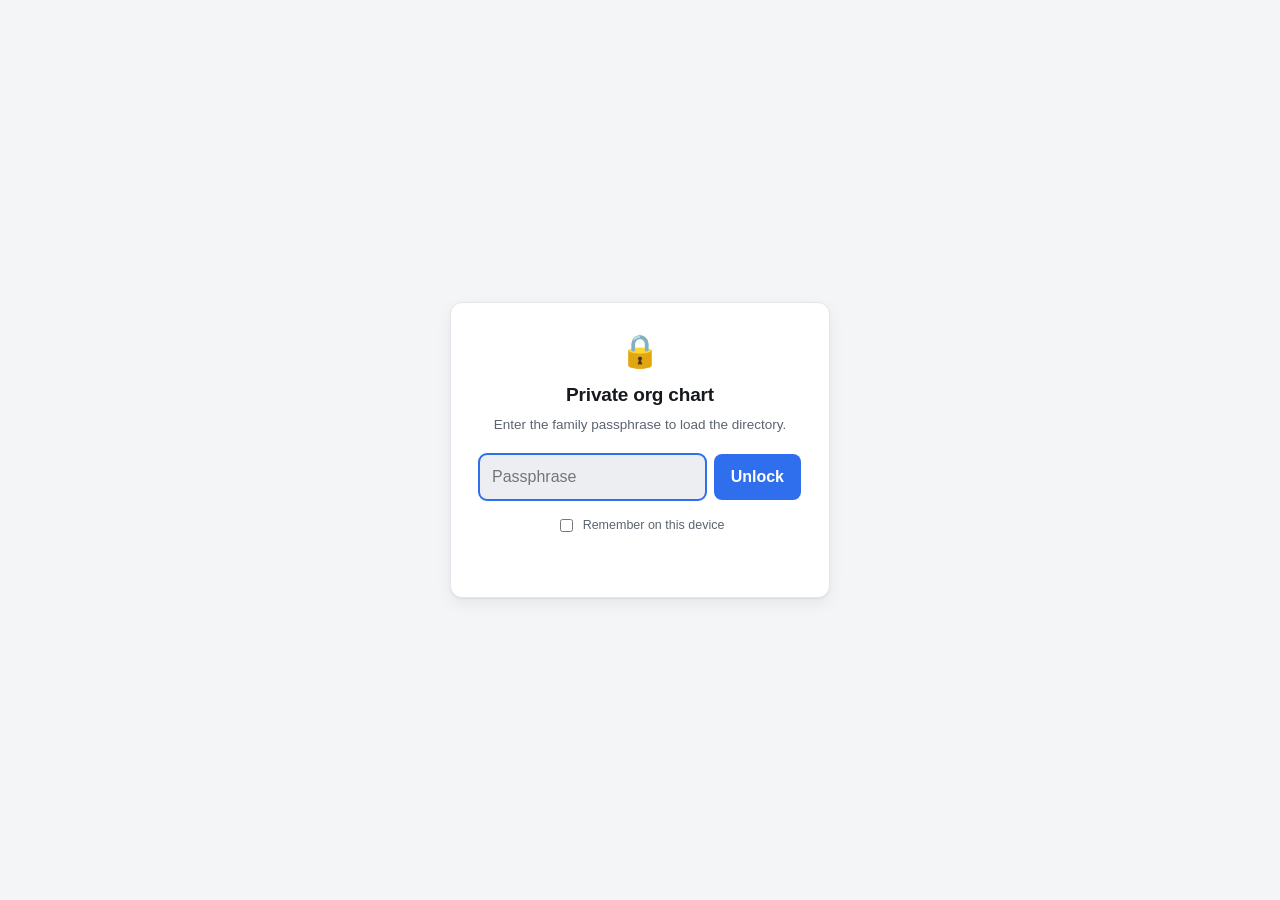
<file: index.html>
<!DOCTYPE html>
<html lang="en">
<head>
<meta charset="utf-8">
<meta name="viewport" content="width=device-width, initial-scale=1">
<meta name="robots" content="noindex, nofollow, noarchive">
<meta name="referrer" content="no-referrer">
<title>Org Chart</title>
<link rel="icon" href="data:image/svg+xml,<svg xmlns='http://www.w3.org/2000/svg' viewBox='0 0 100 100'><text y='.9em' font-size='90'>&#127968;</text></svg>">
<!-- Bump ?v= whenever app.js or styles.css changes, so browsers never pair this
     page with a stale cached copy of the code (GitHub Pages caches for 10 minutes). -->
<link rel="stylesheet" href="styles.css?v=3">
</head>
<body>

<div id="lock">
  <form class="lock-card" id="lock-form" autocomplete="off">
    <div class="lock-badge">&#128274;</div>
    <h1>Private org chart</h1>
    <p>Enter the family passphrase to load the directory.</p>
    <div class="lock-row">
      <input id="passphrase" type="password" placeholder="Passphrase" autocomplete="current-password" autofocus>
      <button class="btn" id="unlock" type="submit">Unlock</button>
    </div>
    <label class="lock-remember">
      <input type="checkbox" id="remember"> Remember on this device
    </label>
    <div id="lock-error" role="alert"></div>
  </form>
</div>

<div id="app" hidden>
  <header class="top">
    <div class="top-inner">
      <div class="title-row">
        <h1 class="org-title" id="org-title">Org Chart</h1>
        <span class="org-sub" id="org-sub"></span>
      </div>
      <ul class="stats">
        <li><span class="stat-label">Headcount</span><span class="stat-value" id="s-count">&mdash;</span></li>
        <li><span class="stat-label">Departments</span><span class="stat-value" id="s-depts">&mdash;</span></li>
        <li><span class="stat-label">Combined age</span><span class="stat-value" id="s-total">&mdash;</span></li>
        <li><span class="stat-label">Average age</span><span class="stat-value" id="s-avg">&mdash;</span></li>
        <li><span class="stat-label">Next birthday</span><span class="stat-value" id="s-next">&mdash;</span></li>
      </ul>
      <div class="toolbar">
        <input id="search" type="search" placeholder="Search name, role, or department" autocomplete="off">
        <button class="ghost" id="toggle-all" type="button">Collapse all</button>
        <button class="ghost" id="toggle-precision" type="button" aria-pressed="true">Seconds: on</button>
      </div>
    </div>
  </header>

  <main id="chart"></main>

  <footer class="legal">
    <span id="clock"></span>
    <span>Decrypted in your browser &mdash; nothing is sent anywhere.</span>
    <button type="button" id="lock-again">Lock</button>
  </footer>
</div>

<script src="app.js?v=3"></script>
</body>
</html>
</file>
<file: styles.css>
:root {
  --bg: #f4f5f7;
  --bg-elev: #ffffff;
  --bg-sunk: #eceef1;
  --text: #16191d;
  --text-dim: #5c6470;
  --text-faint: #8b94a1;
  --line: #cfd4dc;
  --line-soft: #e3e6eb;
  --accent: #2f6fed;
  --accent-soft: #e6eefc;
  --gold: #b6852a;
  --shadow: 0 1px 2px rgba(16, 24, 40, .06), 0 6px 16px rgba(16, 24, 40, .06);
  --radius: 12px;
  --mono: ui-monospace, SFMono-Regular, "SF Mono", Menlo, Consolas, monospace;
  --sans: -apple-system, BlinkMacSystemFont, "Segoe UI", Inter, Roboto, Helvetica, Arial, sans-serif;
}
@media (prefers-color-scheme: dark) {
  :root {
    --bg: #0e1116;
    --bg-elev: #171b22;
    --bg-sunk: #12161c;
    --text: #e8eaee;
    --text-dim: #9aa3b0;
    --text-faint: #6b7482;
    --line: #2c333d;
    --line-soft: #232932;
    --accent: #6f9dff;
    --accent-soft: #1b2740;
    --gold: #d9a441;
    --shadow: 0 1px 2px rgba(0, 0, 0, .4), 0 8px 24px rgba(0, 0, 0, .3);
  }
}

* { box-sizing: border-box; }
html, body { margin: 0; padding: 0; }
body {
  background: var(--bg);
  color: var(--text);
  font-family: var(--sans);
  -webkit-font-smoothing: antialiased;
  line-height: 1.45;
}
button, input { font: inherit; color: inherit; }

/* ---------- Lock screen ---------- */
#lock {
  position: fixed;
  inset: 0;
  display: grid;
  place-items: center;
  background: var(--bg);
  z-index: 50;
  padding: 24px;
}
.lock-card {
  width: 100%;
  max-width: 380px;
  background: var(--bg-elev);
  border: 1px solid var(--line-soft);
  border-radius: var(--radius);
  box-shadow: var(--shadow);
  padding: 32px 28px;
  text-align: center;
}
.lock-badge { font-size: 32px; line-height: 1; }
.lock-card h1 { font-size: 19px; margin: 14px 0 6px; letter-spacing: -.01em; }
.lock-card p { margin: 0 0 20px; color: var(--text-dim); font-size: 13.5px; }
.lock-row { display: flex; gap: 8px; }
#passphrase {
  flex: 1;
  min-width: 0;
  padding: 10px 12px;
  border: 1px solid var(--line);
  border-radius: 8px;
  background: var(--bg-sunk);
}
#passphrase:focus { outline: 2px solid var(--accent); outline-offset: -1px; }
.btn {
  border: 1px solid transparent;
  background: var(--accent);
  color: #fff;
  padding: 10px 16px;
  border-radius: 8px;
  cursor: pointer;
  font-weight: 550;
}
.btn:hover { filter: brightness(1.08); }
.btn:disabled { opacity: .6; cursor: progress; }
.lock-remember {
  display: flex;
  align-items: center;
  justify-content: center;
  gap: 7px;
  margin-top: 16px;
  color: var(--text-dim);
  font-size: 12.5px;
  cursor: pointer;
}
#lock-error { color: #e5534b; font-size: 13px; min-height: 18px; margin-top: 12px; }

/* ---------- Header ---------- */
#app[hidden] { display: none; }
header.top {
  border-bottom: 1px solid var(--line-soft);
  background: var(--bg-elev);
  padding: 20px 24px 0;
}
.top-inner { max-width: 1400px; margin: 0 auto; }
.title-row { display: flex; align-items: baseline; gap: 12px; flex-wrap: wrap; }
h1.org-title { font-size: 22px; margin: 0; letter-spacing: -.02em; }
.org-sub { color: var(--text-dim); font-size: 13.5px; }
.stats {
  display: flex;
  gap: 26px;
  flex-wrap: wrap;
  margin: 16px 0 0;
  padding: 0 0 16px;
  list-style: none;
}
.stats li { display: flex; flex-direction: column; gap: 1px; }
.stat-label {
  font-size: 10.5px;
  text-transform: uppercase;
  letter-spacing: .07em;
  color: var(--text-faint);
}
.stat-value { font-size: 14px; font-weight: 600; }
.stat-value small { font-weight: 400; color: var(--text-dim); font-size: 12.5px; }
.toolbar {
  display: flex;
  gap: 10px;
  align-items: center;
  padding: 0 0 16px;
  flex-wrap: wrap;
}
#search {
  flex: 1;
  min-width: 180px;
  max-width: 320px;
  padding: 7px 11px;
  border: 1px solid var(--line);
  border-radius: 8px;
  background: var(--bg-sunk);
}
#search:focus { outline: 2px solid var(--accent); outline-offset: -1px; }
.ghost {
  background: transparent;
  border: 1px solid var(--line);
  color: var(--text-dim);
  padding: 7px 12px;
  border-radius: 8px;
  cursor: pointer;
  font-size: 13px;
}
.ghost:hover { color: var(--text); border-color: var(--text-faint); }
.ghost[aria-pressed="true"] {
  background: var(--accent-soft);
  border-color: var(--accent);
  color: var(--accent);
}

/* ---------- Departments ---------- */
main { max-width: 1400px; margin: 0 auto; padding: 24px; display: grid; gap: 22px; }
.dept {
  background: var(--bg-elev);
  border: 1px solid var(--line-soft);
  border-radius: var(--radius);
  box-shadow: var(--shadow);
  overflow: hidden;
}
.dept-head {
  display: flex;
  align-items: center;
  gap: 12px;
  padding: 14px 18px;
  border-bottom: 1px solid var(--line-soft);
  background: var(--bg-sunk);
  cursor: pointer;
  user-select: none;
}
.dept-caret {
  color: var(--text-faint);
  transition: transform .15s ease;
  font-size: 11px;
  width: 12px;
}
.dept[data-collapsed="true"] .dept-caret { transform: rotate(-90deg); }
.dept[data-collapsed="true"] .tree-wrap { display: none; }
.dept-name { font-size: 15px; font-weight: 620; letter-spacing: -.01em; }
.dept-tagline { color: var(--text-faint); font-size: 12.5px; }
.dept-count {
  margin-left: auto;
  font-size: 11.5px;
  color: var(--text-dim);
  background: var(--bg-elev);
  border: 1px solid var(--line-soft);
  padding: 2px 9px;
  border-radius: 20px;
  white-space: nowrap;
}
.tree-wrap { overflow-x: auto; padding: 26px 18px 30px; }

/* ---------- Tree ---------- */
.tree ul {
  display: flex;
  justify-content: center;
  padding: 22px 0 0;
  margin: 0;
  position: relative;
  list-style: none;
}
.tree > ul { padding-top: 0; }
.tree li {
  position: relative;
  padding: 22px 10px 0;
  text-align: center;
  list-style: none;
}
.tree > ul > li { padding-top: 0; }
.tree li::before, .tree li::after {
  content: '';
  position: absolute;
  top: 0;
  right: 50%;
  border-top: 1.5px solid var(--line);
  width: 50%;
  height: 22px;
}
.tree li::after { right: auto; left: 50%; border-left: 1.5px solid var(--line); }
.tree li:only-child::after, .tree li:only-child::before { display: none; }
.tree li:only-child { padding-top: 22px; }
.tree > ul > li:only-child { padding-top: 0; }
.tree li:first-child::before, .tree li:last-child::after { border: 0 none; }
.tree li:last-child::before { border-right: 1.5px solid var(--line); border-radius: 0 6px 0 0; }
.tree li:first-child::after { border-radius: 6px 0 0 0; }
.tree ul ul::before {
  content: '';
  position: absolute;
  top: 0;
  left: 50%;
  border-left: 1.5px solid var(--line);
  width: 0;
  height: 22px;
}
.tree > ul > li > ul::before { top: 0; }

/* ---------- Person card ---------- */
.card {
  display: inline-flex;
  flex-direction: column;
  align-items: center;
  gap: 2px;
  width: 210px;
  padding: 14px 12px 12px;
  border: 1px solid var(--line-soft);
  border-radius: 10px;
  background: var(--bg-elev);
  box-shadow: var(--shadow);
  position: relative;
  transition: opacity .15s ease, border-color .15s ease, transform .15s ease;
}
.card:hover { transform: translateY(-1px); border-color: var(--line); }
.card.dim { opacity: .22; }
.card.hit { border-color: var(--accent); }
.avatar {
  width: 38px;
  height: 38px;
  border-radius: 50%;
  display: grid;
  place-items: center;
  font-size: 13px;
  font-weight: 650;
  color: #fff;
  margin-bottom: 6px;
  letter-spacing: .02em;
}
.p-name { font-size: 14px; font-weight: 600; letter-spacing: -.01em; }
.p-role {
  font-size: 11.5px;
  color: var(--text-dim);
  min-height: 16px;
  text-wrap: balance;
}
.p-born { font-size: 11px; color: var(--text-faint); margin-top: 5px; }
.p-age {
  font-family: var(--mono);
  font-size: 12px;
  font-variant-numeric: tabular-nums;
  color: var(--text);
  background: var(--bg-sunk);
  border: 1px solid var(--line-soft);
  border-radius: 6px;
  padding: 4px 8px;
  margin-top: 7px;
  white-space: nowrap;
}
.p-age .u { color: var(--text-faint); }
.p-age.undated {
  color: var(--text-faint);
  font-style: italic;
  font-family: var(--sans);
  font-size: 11.5px;
  border-style: dashed;
}
.bday-flag {
  position: absolute;
  top: -8px;
  right: -8px;
  font-size: 10px;
  font-weight: 600;
  background: var(--gold);
  color: #1a1305;
  border-radius: 20px;
  padding: 2px 8px;
  white-space: nowrap;
  box-shadow: var(--shadow);
}
.bday-flag.today { background: var(--accent); color: #fff; }

footer.legal {
  max-width: 1400px;
  margin: 0 auto;
  padding: 8px 24px 40px;
  color: var(--text-faint);
  font-size: 11.5px;
  display: flex;
  gap: 14px;
  flex-wrap: wrap;
}
footer.legal button {
  background: none;
  border: 0;
  color: var(--text-faint);
  text-decoration: underline;
  cursor: pointer;
  padding: 0;
  font-size: inherit;
}
footer.legal button:hover { color: var(--text); }

@media (max-width: 640px) {
  header.top, main, footer.legal { padding-left: 14px; padding-right: 14px; }
  .card { width: 178px; }
  .stats { gap: 18px; }
}

/* Shown only when the chart is served from localhost - see markLocalPreview(). */
#local-banner {
  position: sticky;
  top: 0;
  z-index: 60;
  background: var(--gold);
  color: #1a1305;
  font-size: 12.5px;
  text-align: center;
  padding: 7px 16px;
  letter-spacing: .01em;
}
#local-banner a { color: #1a1305; font-weight: 600; }
#local-banner strong { letter-spacing: .04em; text-transform: uppercase; font-size: 11.5px; }
body.has-local-banner #lock { padding-top: 60px; }
</file>
